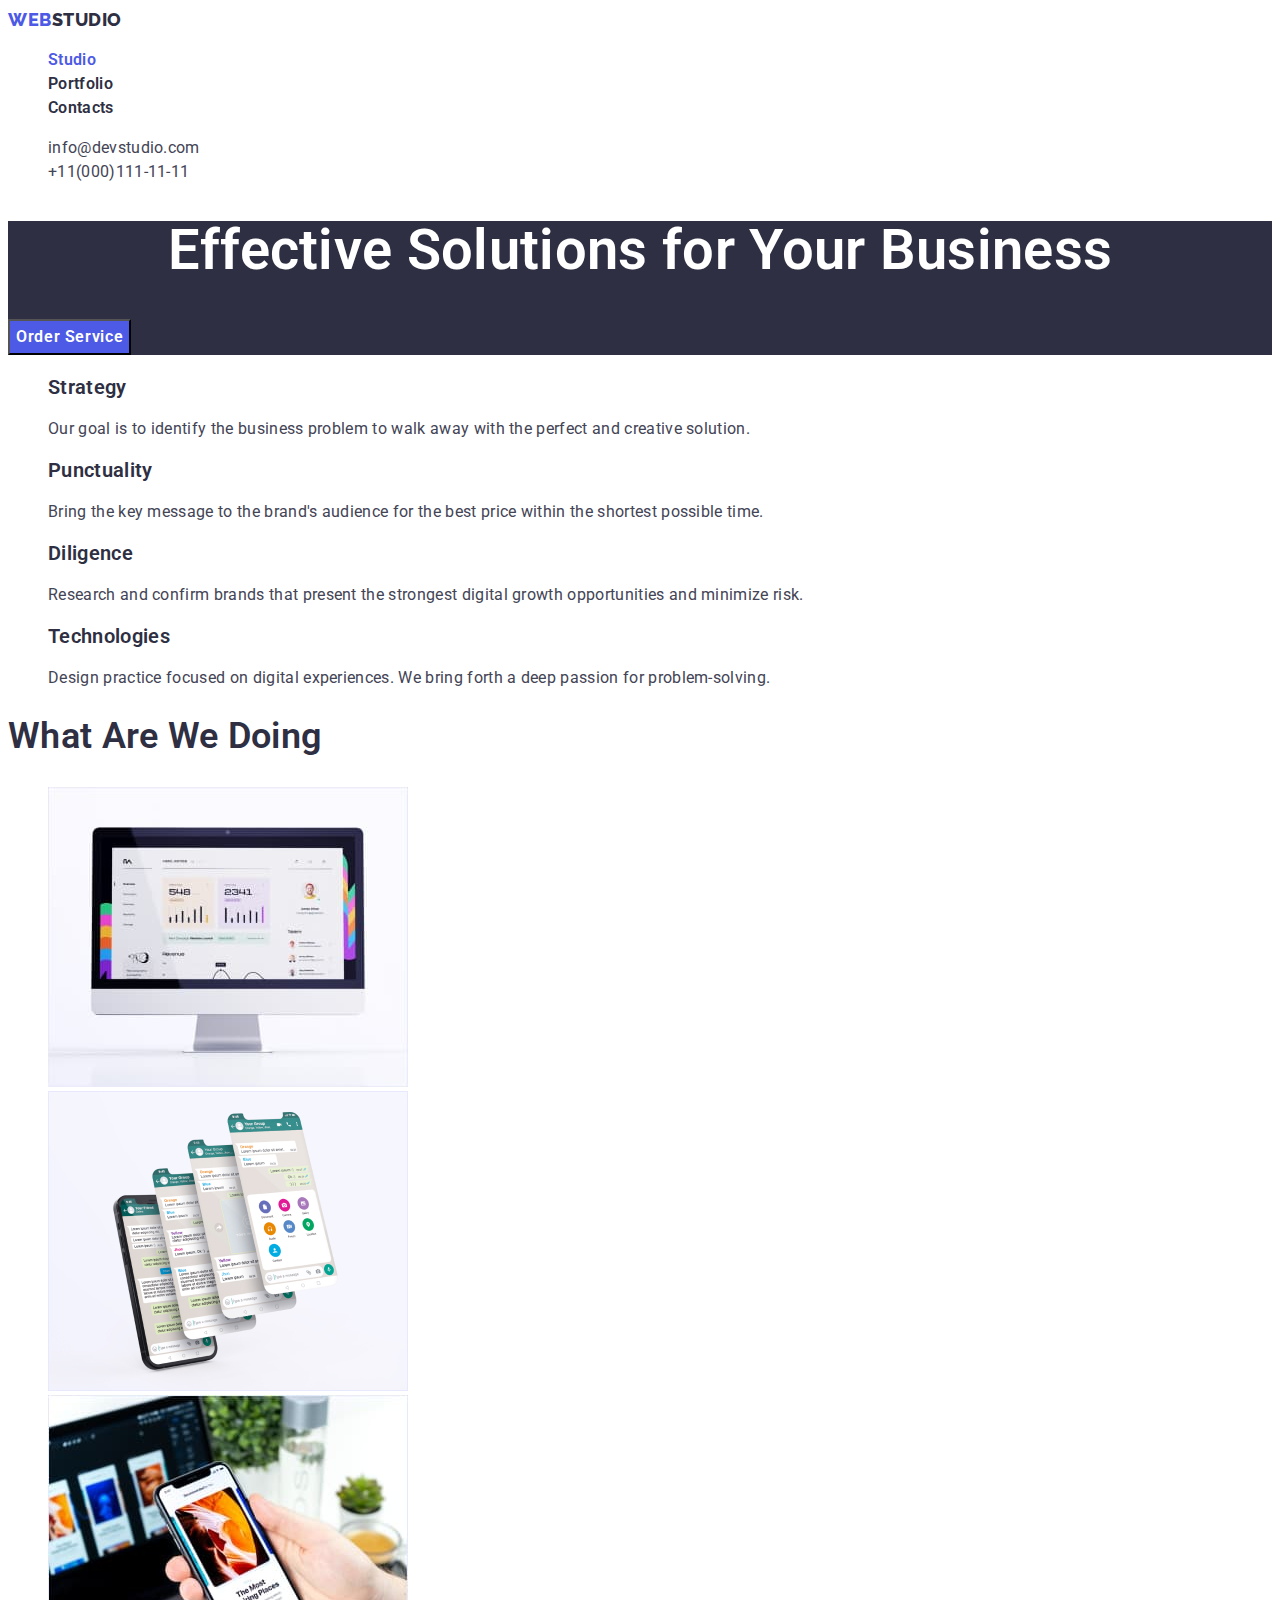
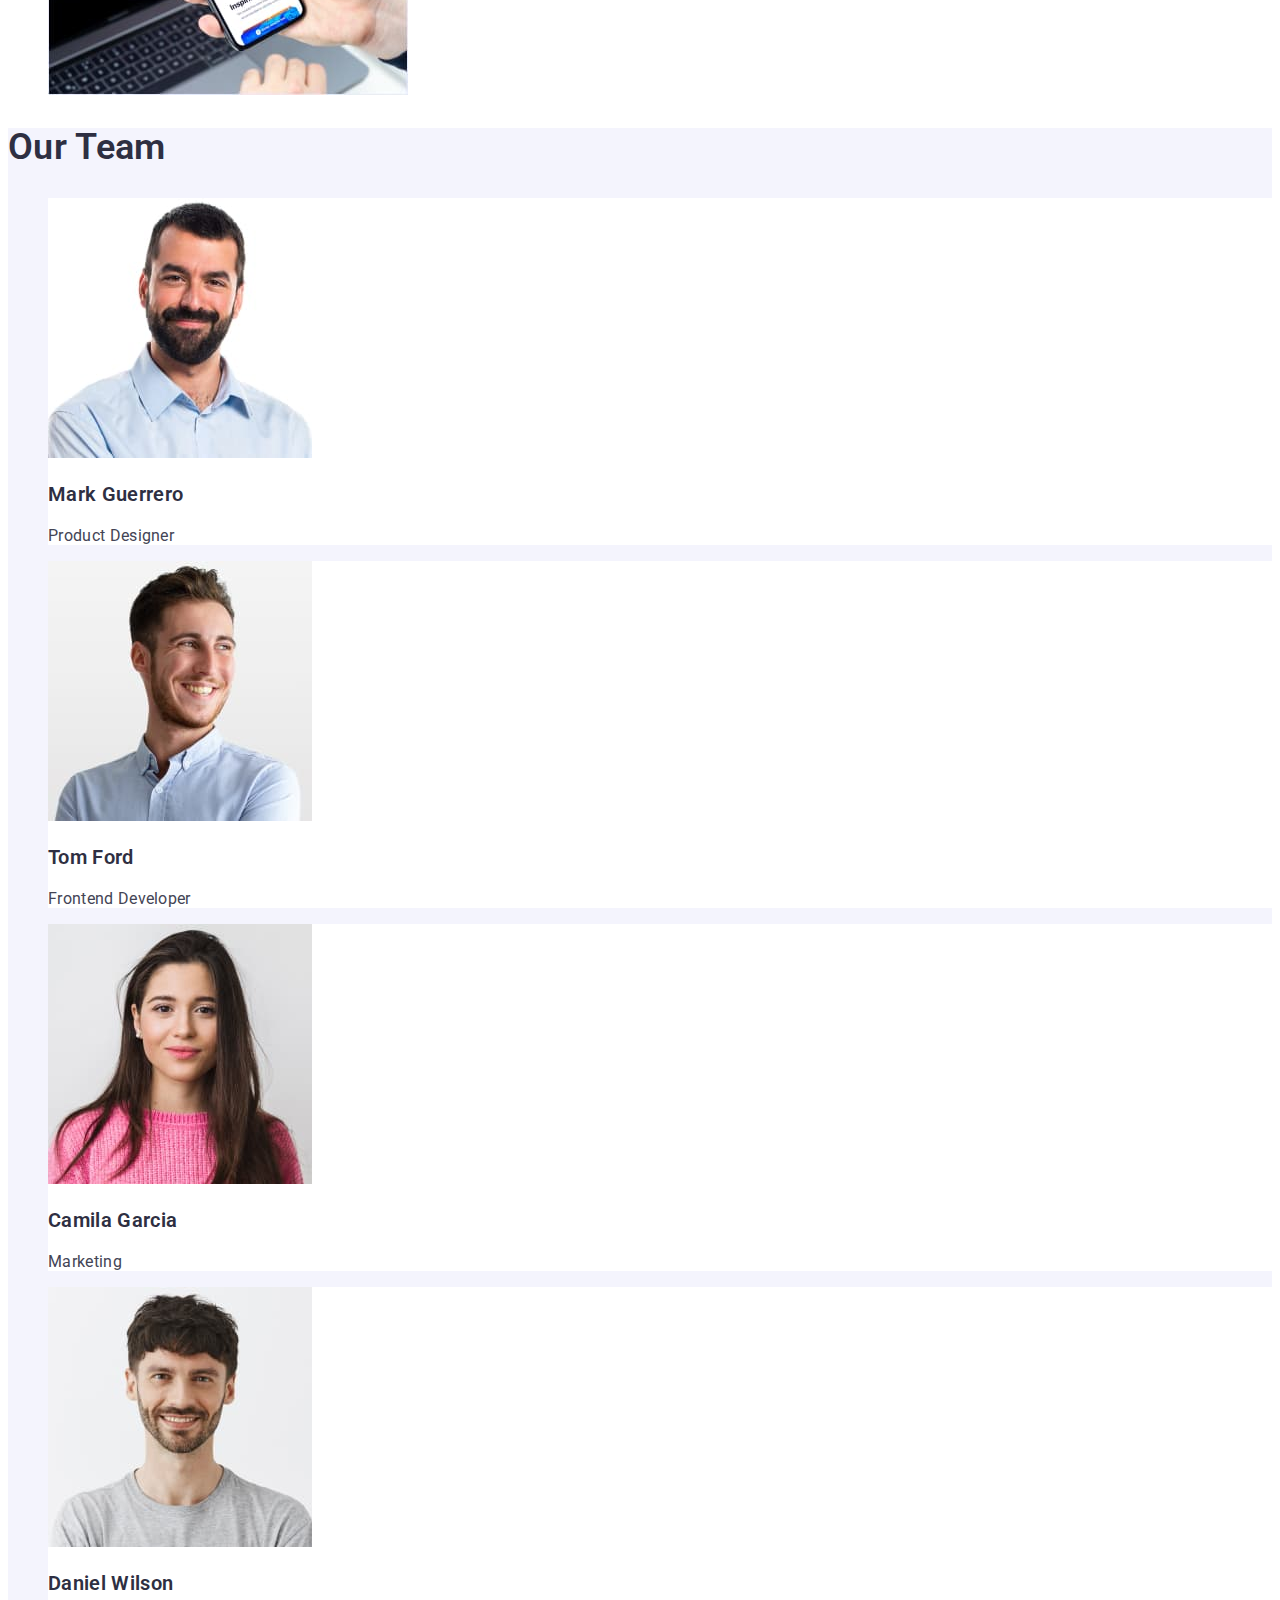
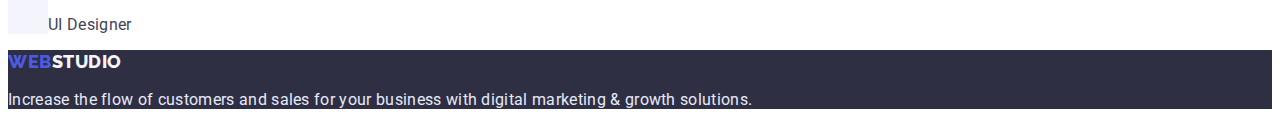
<file: index.html>
<!DOCTYPE html>
<html lang="en">
  <head>
    <title><!-- HTML document --></title>
    <link rel="stylesheet" href="./css/styles.css" />
    <link
      href="https://fonts.googleapis.com/css2?family=Raleway:wght@800&family=Roboto:wght@400;500;700;900&display=swap"
      rel="stylesheet"
    />
    <link rel="stylesheet" href="./css/styles.css" />
  </head>
  <body class="page">
    <header>
      <a href="./index.html" class="logo">Web<span>Studio</span></a>
      <nav>
        <ul class="site-nav list">
          <li><a href="./index.html" class="link current">Studio</a></li>
          <li><a href="./portfolio.html" class="link">Portfolio</a></li>
          <li><a href="" class="link">Contacts</a></li>
        </ul>
      </nav>
      <ul>
        <li>
          <a href="mailto:info@devstudio.com" class="contacts"
            >info@devstudio.com</a
          >
        </li>
        <li>
          <a href="tel:+110001111111" class="contacts">+11(000)111-11-11</a>
        </li>
      </ul>
    </header>
    <main>
      <!-- Hero -->
      <section class="title">
        <h1 class="hero-title">Effective Solutions for Your Business</h1>
        <button type="button" class="order-button">Order Service</button>
      </section>
      <section>
        <ul>
          <li>
            <h3 class="subsection-title">Strategy</h3>
            <p>
              Our goal is to identify the business problem to walk away with the
              perfect and creative solution.
            </p>
          </li>
          <li>
            <h3 class="subsection-title">Punctuality</h3>
            <p>
              Bring the key message to the brand's audience for the best price
              within the shortest possible time.
            </p>
          </li>
          <li>
            <h3 class="subsection-title">Diligence</h3>
            <p>
              Research and confirm brands that present the strongest digital
              growth opportunities and minimize risk.
            </p>
          </li>
          <li>
            <h3 class="subsection-title">Technologies</h3>
            <p>
              Design practice focused on digital experiences. We bring forth a
              deep passion for problem-solving.
            </p>
          </li>
        </ul>
      </section>
      <section>
        <!-- Samples -->
        <h2 class="section-title">What Are We Doing</h2>
        <ul>
          <li>
            <img
              src="./images/1.jpg"
              alt="A computer monitor"
              width="360"
              height="300"
            />
          </li>
          <li>
            <img
              src="./images/2.jpg"
              alt="Four phones"
              width="360"
              height="300"
            />
          </li>
          <li>
            <img
              src="./images/3.jpg"
              alt="Holding a phone in a hand"
              width="360"
              height="300"
            />
          </li>
        </ul>
      </section>
      <!-- Team -->
      <section class="team">
        <h2 class="section-title">Our Team</h2>
        <ul>
          <li class="team-member">
            <img
              src="./images/markguererro.jpg"
              alt="Mark Guerrero"
              width="264"
              height="260"
            />
            <h3 class="subsection-title">Mark Guerrero</h3>
            <p>Product Designer</p>
          </li>
          <li class="team-member">
            <img
              src="./images/tomford.jpg"
              alt="Tom Ford"
              width="264"
              height="260"
            />
            <h3 class="subsection-title">Tom Ford</h3>
            <p>Frontend Developer</p>
          </li>
          <li class="team-member">
            <img
              src="./images/camilagarcia.jpg"
              alt="Camila Garcia"
              width="264"
              height="260"
            />
            <h3 class="subsection-title">Camila Garcia</h3>
            <p>Marketing</p>
          </li>
          <li class="team-member">
            <img
              src="./images/danielwilson.jpg"
              alt="Daniel Wilson"
              width="264"
              height="260"
            />
            <h3 class="subsection-title">Daniel Wilson</h3>
            <p>UI Designer</p>
          </li>
        </ul>
      </section>
    </main>
    <footer>
      <a href="" class="logo">Web<span class="logo-footer">Studio</span></a>
      <p>
        Increase the flow of customers and sales for your business with digital
        marketing & growth solutions.
      </p>
    </footer>
  </body>
</html>
</file>
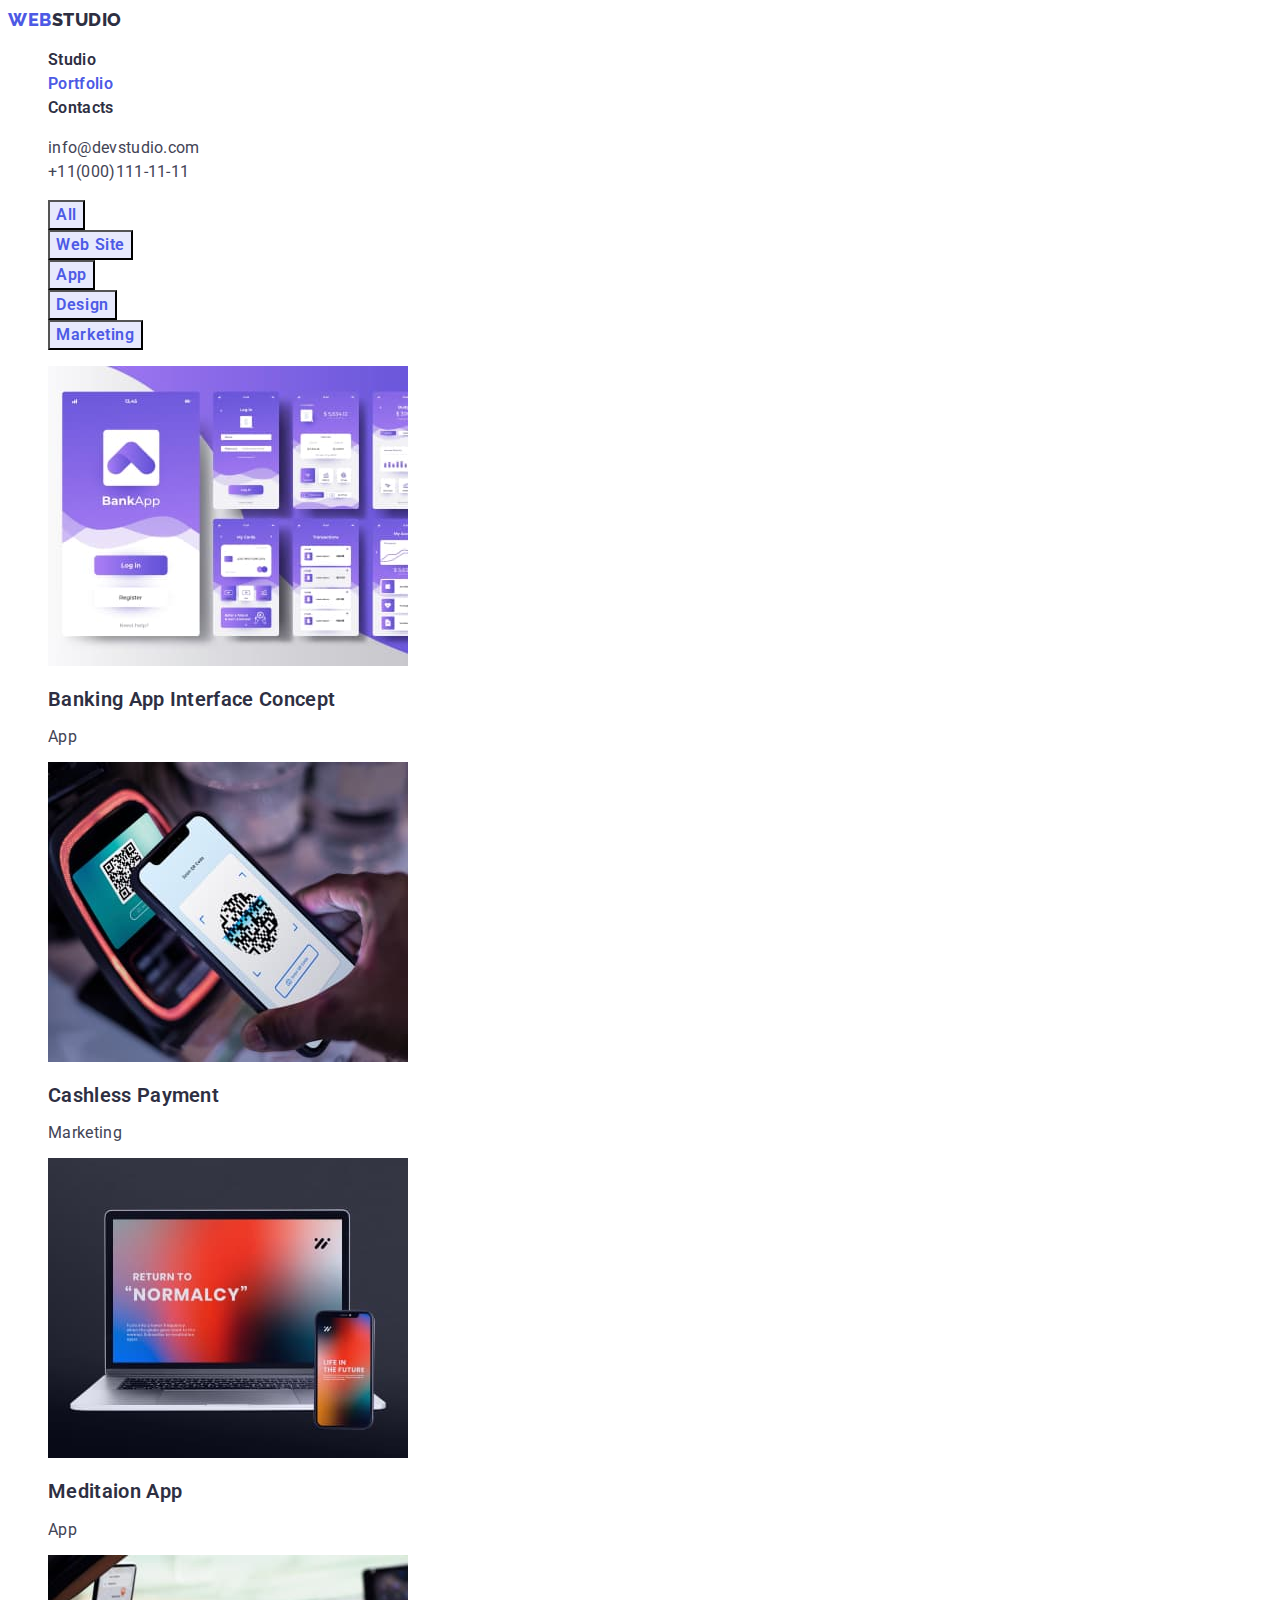
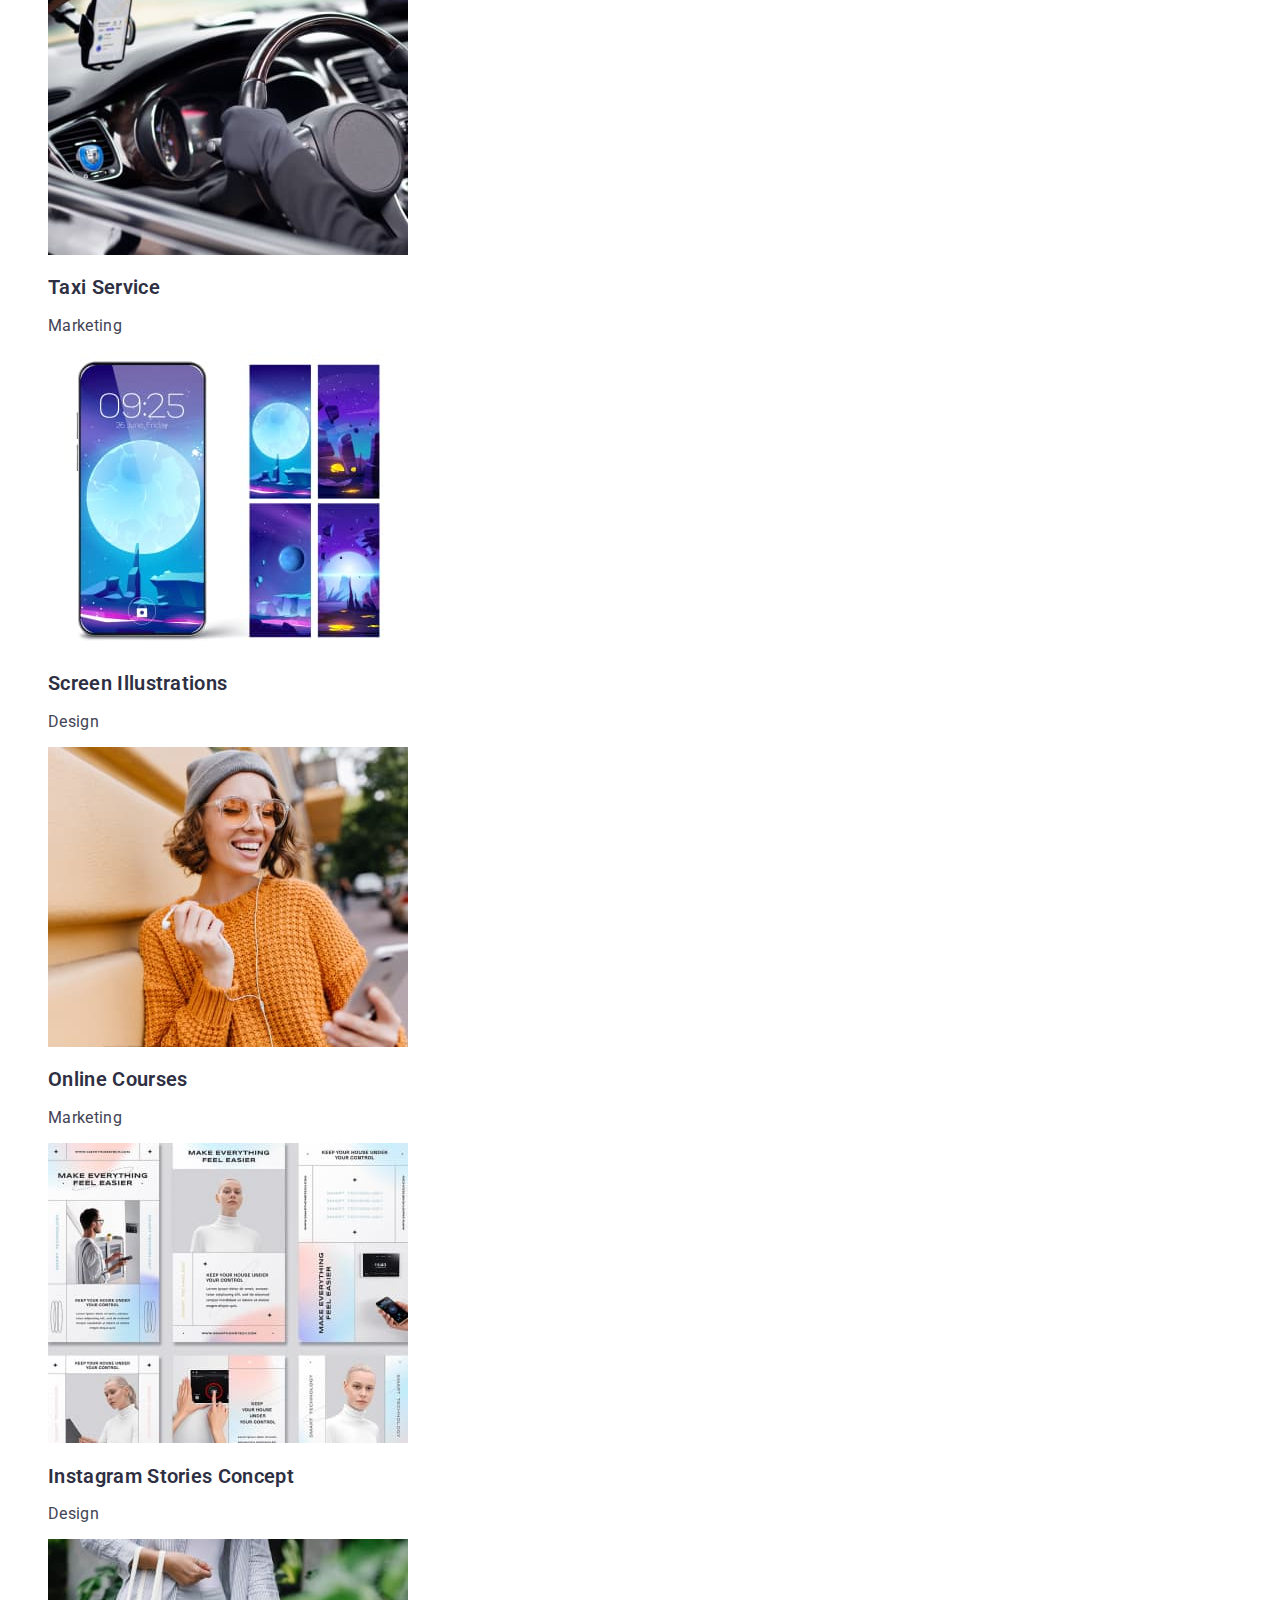
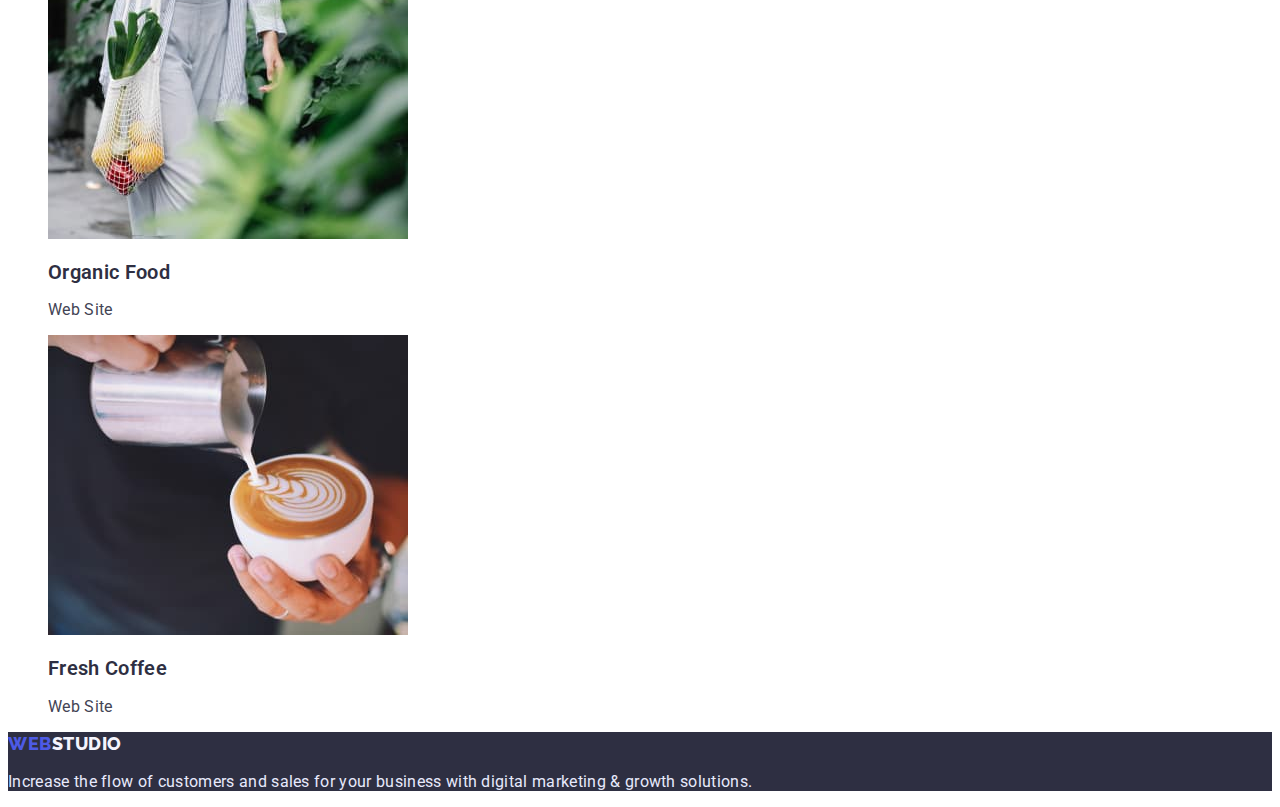
<file: portfolio.html>
<!DOCTYPE html>
<html lang="en">
  <head>
    <meta charset="UTF-8" />
    <meta http-equiv="X-UA-Compatible" content="IE=edge" />
    <meta name="viewport" content="width=device-width, initial-scale=1.0" />
    <title>Document</title>

    <link
      href="https://fonts.googleapis.com/css2?family=Raleway:wght@800&family=Roboto:wght@400;500;700;900&display=swap"
      rel="stylesheet"
    />
    <link rel="stylesheet" href="./css/styles.css" />
  </head>
  <body>
    <header>
      <a href="./portfolio.html" class="logo">Web<span>Studio</span></a>
      <nav>
        <ul class="site-nav list">
          <li><a href="./index.html" class="link">Studio</a></li>
          <li><a href="./portfolio.html" class="link current">Portfolio</a></li>
          <li><a href="" class="link">Contacts</a></li>
        </ul>
      </nav>
      <ul>
        <li>
          <a href="mailto:info@devstudio.com" class="contacts"
            >info@devstudio.com</a
          >
        </li>
        <li>
          <a href="tel:+110001111111" class="contacts">+11(000)111-11-11</a>
        </li>
      </ul>
    </header>
    <main>
      <section class="buttons">
        <ul>
          <li><button type="button" class="secondary-button">All</button></li>
          <li>
            <button type="button" class="secondary-button">Web Site</button>
          </li>
          <li><button type="button" class="secondary-button">App</button></li>
          <li>
            <button type="button" class="secondary-button">Design</button>
          </li>
          <li>
            <button type="button" class="secondary-button">Marketing</button>
          </li>
        </ul>
        <ul>
          <li class="services">
            <img
              src="./images/bankingappinterfaceconcept.jpg"
              alt="Banking App Interface Concept"
              width="360"
              height="300"
            />

            <h2 class="subsection-title">Banking App Interface Concept</h2>
            <p>App</p>
          </li>
          <li class="services">
            <img
              src="./images/cashlessayment.jpg"
              alt="Cashless Payment"
              width="360"
              height="300"
            />

            <h2 class="subsection-title">Cashless Payment</h2>
            <p>Marketing</p>
          </li>
          <li class="services">
            <img
              src="./images/meditaionapp.jpg"
              alt="Meditaion App"
              width="360"
              height="300"
            />

            <h2 class="subsection-title">Meditaion App</h2>
            <p>App</p>
          </li>
          <li class="services">
            <img
              src="./images/taxiservice.jpg"
              alt="Taxi Service"
              width="360"
              height="300"
            />

            <h2 class="subsection-title">Taxi Service</h2>
            <p>Marketing</p>
          </li>
          <li class="services">
            <img
              src="./images/screenilustrations.jpg"
              alt="Screen Illustrations"
              width="360"
              height="300"
            />

            <h2 class="subsection-title">Screen Illustrations</h2>
            <p>Design</p>
          </li>
          <li class="services">
            <img
              src="./images/onlinecourses.jpg"
              alt="Online Courses"
              width="360"
              height="300"
            />

            <h2 class="subsection-title">Online Courses</h2>
            <p>Marketing</p>
          </li>
          <li class="services">
            <img
              src="./images/instagramstoriesconcept.jpg"
              alt="Instagram Stories Concept"
              width="360"
              height="300"
            />

            <h2 class="subsection-title">Instagram Stories Concept</h2>
            <p>Design</p>
          </li>
          <li class="services">
            <img
              src="./images/organicfood.jpg"
              alt="Organic Food"
              width="360"
              height="300"
            />

            <h2 class="subsection-title">Organic Food</h2>
            <p>Web Site</p>
          </li>
          <li class="services">
            <img
              src="./images/freshcoffee.jpg"
              alt="Fresh Coffee"
              width="360"
              height="300"
            />

            <h2 class="subsection-title">Fresh Coffee</h2>
            <p>Web Site</p>
          </li>
        </ul>
      </section>
    </main>
    <footer>
      <a href="" class="logo">Web<span class="logo-footer">Studio</span></a>
      <p>
        Increase the flow of customers and sales for your business with digital
        marketing & growth solutions.
      </p>
    </footer>
  </body>
</html>
</file>
<file: css/styles.css>
:root {
  --primary-text-color: #434455;
  --secondary-text-color: #2e2f42;
  --accent-color: #4d5ae5;
  --background-color: #ffffff;
  --secondary-background-color: #f4f4fd;
  --secondary-button-color: #e7e9fc;
}

/* body */
body {
  color: var(--primary-text-color);
  background-color: var(--background-color);
  font-family: Roboto, sans-serif;
  font-size: 16px;
  letter-spacing: 0.02em;
}
ul {
  list-style: none;
}
/* Logo */
.logo {
  color: var(--accent-color);

  font-family: Raleway, sans-serif;
  font-weight: 800;
  font-size: 18px;
  line-height: 1.33;
  letter-spacing: 0.03em;

  text-transform: uppercase;
  text-decoration: none;
}
span {
  color: var(--secondary-text-color);
}

/* Site-nav */

.site-nav .link {
  color: var(--secondary-text-color);
  font-weight: 600;
  font-size: 16px;
  line-height: 1.5;

  text-decoration: none;
}
.site-nav .link:hover,
.site-nav .link:focus {
  color: var(--primary-text-color);
}
.site-nav .link:active {
  color: var(--accent-color);
}
.site-nav .link.current {
  color: var(--accent-color);
}

/* Contacts */
.contacts {
  color: var(--primary-text-color);
  font-size: 16px;
  line-height: 1.5;

  text-decoration: none;
}
.contacts:hover,
.contacts:focus {
  color: var(--accent-color);
}

/* HERO */
.hero-title {
  color: var(--background-color);
  font-weight: 600;
  font-size: 56px;
  line-height: 1.07;
  text-align: center;
}
.title {
  background-color: var(--secondary-text-color);
}

/* Order Service button*/
.order-button {
  color: var(--background-color);
  background-color: var(--accent-color);
  font-family: Roboto, sans-serif;
  font-weight: 600;
  font-size: 16px;
  line-height: 1.9;
  align-items: center;
  letter-spacing: 0.04em;
  cursor: pointer;
}

.order-button:hover,
.order-button:focus,
.order-button:active {
  color: var(--background-color);
  background-color: #404bbf;
}

/* Sections - Samples, Team + Portfolio */

.section-title {
  color: var(--secondary-text-color);
  font-weight: 600;
  font-size: 36px;
  line-height: 1.1;
  text-transform: capitalize;
}
.subsection-title {
  color: var(--secondary-text-color);
  font-weight: 600;
  font-size: 20px;
  line-height: 1.2;
}
.team {
  background-color: var(--secondary-background-color);
}
.team-member {
  background-color: var(--background-color);
}
/* Portfolio buttons */

.secondary-button {
  color: var(--accent-color);
  background-color: var(--secondary-button-color);
  font-family: Roboto, sans-serif;
  font-weight: 600;
  font-size: 16px;
  line-height: 1.5;
  align-items: center;
  text-align: center;
  letter-spacing: 0.04em;
  cursor: pointer;
}

.secondary-button:focus,
.secondary-button:hover,
.secondary-button:active {
  color: var(--background-color);
  background-color: var(--accent-color);
}

/* Footer */
footer {
  color: var(--secondary-button-color);
  background-color: var(--secondary-text-color);
  font-family: inherit;
}
.logo-footer {
  color: var(--secondary-background-color);
}
</file>
